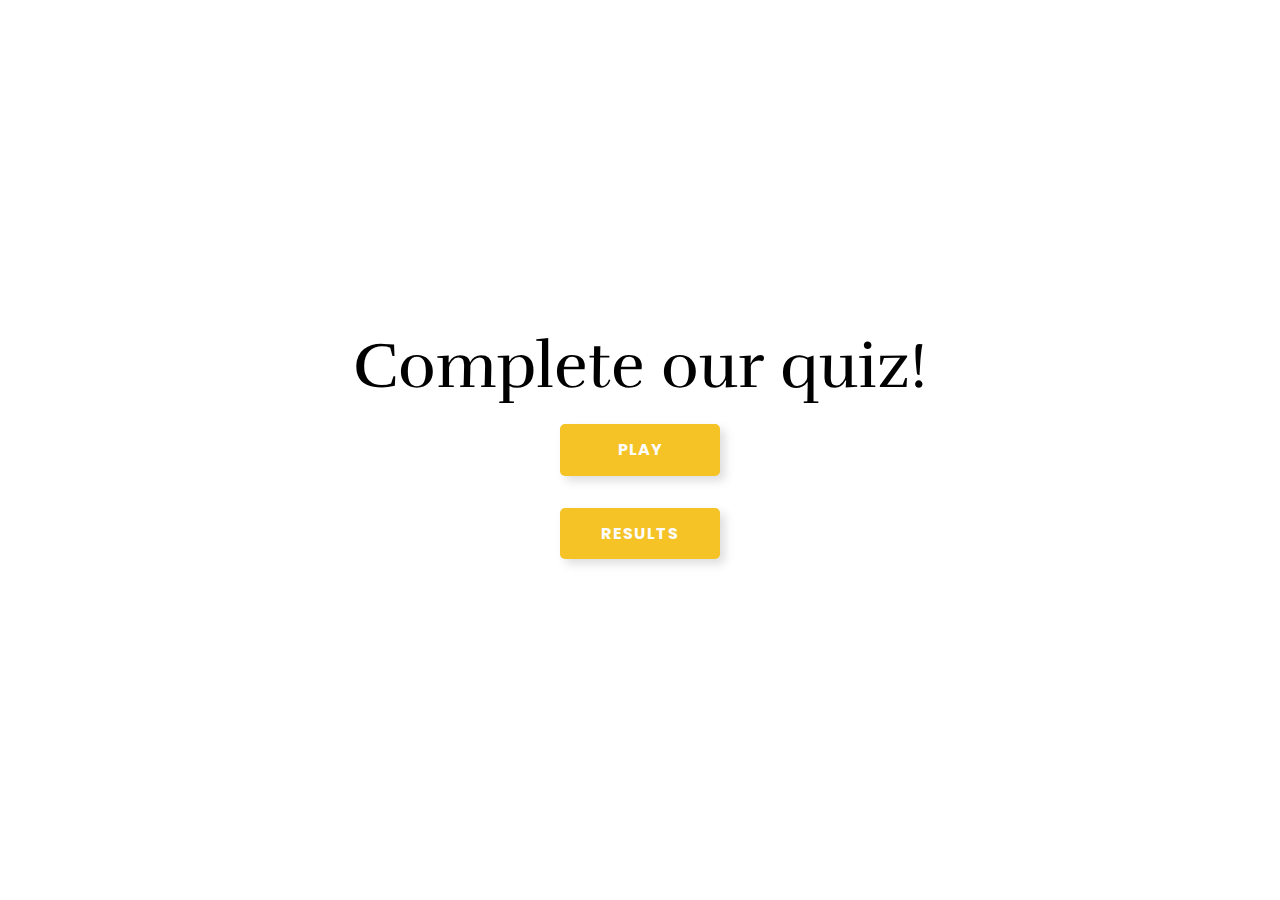
<file: index.html>
<!DOCTYPE html>
<html lang="en">
<head>
    <meta charset="UTF-8">
    <meta http-equiv="X-UA-Compatible" content="IE=edge">
    <meta name="viewport" content="width=device-width, initial-scale=1.0">
    <title>Quiz</title>
    <link rel="stylesheet" href="style.css">
    <link rel="shortcut icon" href="favicon.png" type="image/x-icon">
</head>

<body>
    
    <div class="container">
        <div class="flex-center flex-column">
            <h1>Complete our quiz!</h1>
            <a href="quiz.html" class="button">Play</a>
            <a href="#" class="button">Results</a>
        </div>
    </div>
    <script src="script.js"></script>
</body>
</html>
</file>
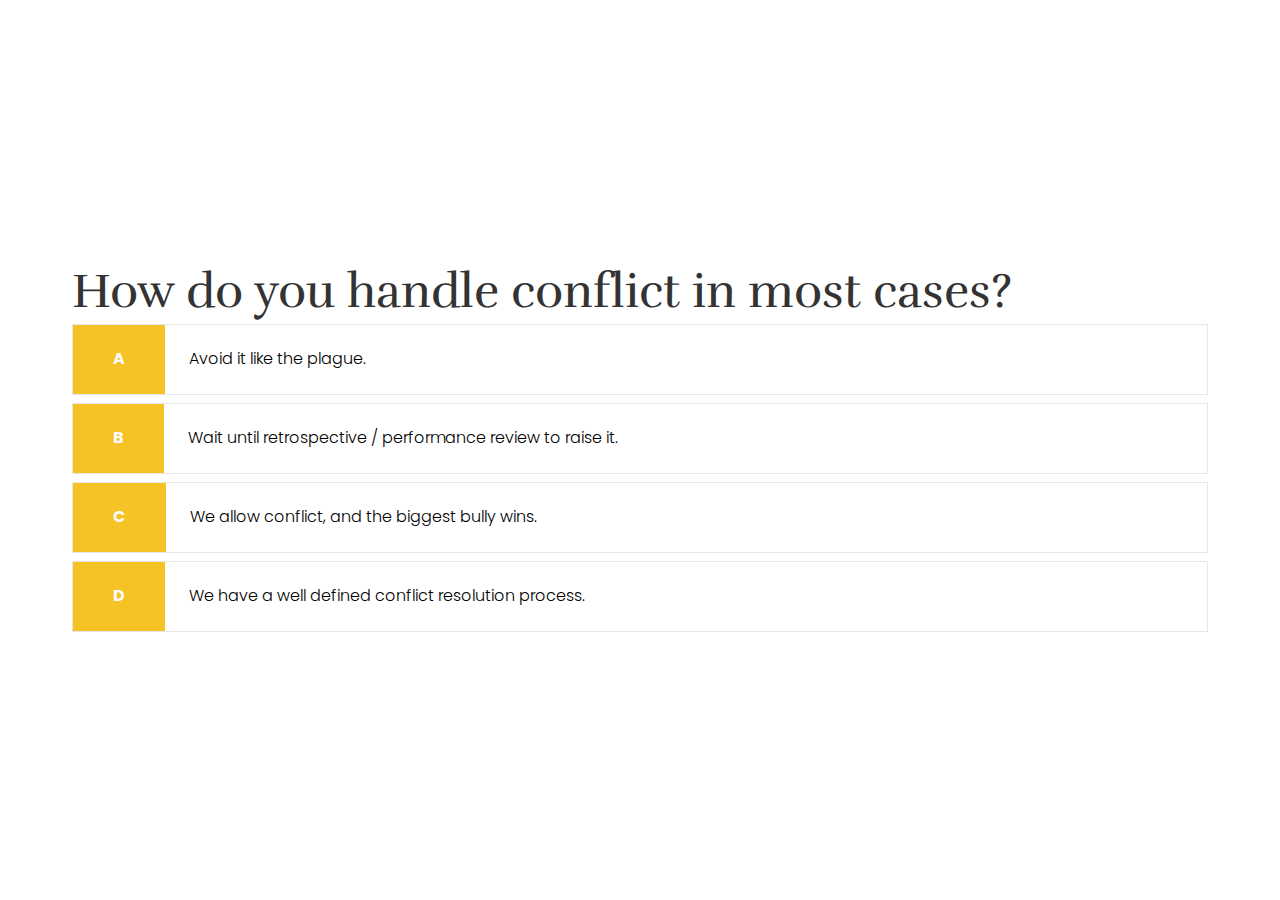
<file: quiz.html>
<!DOCTYPE html>
<html lang="en">
<head>
    <meta charset="UTF-8">
    <meta http-equiv="X-UA-Compatible" content="IE=edge">
    <meta name="viewport" content="width=device-width, initial-scale=1.0">
    <title>Quiz</title>
    <link rel="stylesheet" href="style.css">
    <link rel="shortcut icon" href="favicon.png" type="image/x-icon">
</head>

<body>
    
    <div class="container">
        <div id="game" class="justify-center flex-column">
            <h2 id="question">What is the answer?</h2>
            <div class="choice-container">
                <p class="choice-prefix">A</p>
                <p class="choice-text" data-number="1">Choice 1</p>
            </div>
            <div class="choice-container">
                <p class="choice-prefix">B</p>
                <p class="choice-text" data-number="2">Choice 2</p>
            </div>
            <div class="choice-container">
                <p class="choice-prefix">C</p>
                <p class="choice-text" data-number="3">Choice 3</p>
            </div>
            <div class="choice-container">
                <p class="choice-prefix">D</p>
                <p class="choice-text" data-number="4">Choice 4</p>
            </div>
        </div>
    </div>
    
    <script src="script.js"></script>

</body>

</html>
</file>
<file: style.css>
@import url('https://fonts.googleapis.com/css2?family=Poppins:ital,wght@0,100;0,200;0,300;0,400;0,500;0,600;0,700;0,800;0,900;1,100;1,200;1,300;1,400;1,500;1,600;1,700;1,800;1,900&family=Rufina:wght@400;700&display=swap');

:root {
  --tangerine: #f5c325;
  --orange: #fc9745;
  --grapefruit: #ff7348;
  --straweberry: #fd5a5c;
  --dragonfruit: #f2456f;
  --gradient: linear-gradient(90deg, #fc9745, #ff7348);

  --darkseagreen: #007982;
  --lightseagreen: #6DB9C2;

  --darkGray: #5d5c5c;
  --lightGray: #fcfcfc;
}

*,
*::before,
*::after {
  font-family: "Poppins", sans-serif;
  box-sizing: border-box;
  scroll-behavior: smooth;
  font: inherit;
}

* {
margin: 0;
padding: 0;
}



body {
  line-height: 1.2;
  -webkit-font-smoothing: antialiased;
  overflow-x: hidden;
}

img, picture, video, canvas, svg {
  display: block;
  max-width: 100%;
}

input, button, textarea, select {
  font: inherit;
}

h1, h2, h3, h4, p {
  overflow-wrap: break-word;
}

h1 {
  font-family: "Rufina", sans-serif;
  font-size: 4rem;
  line-height: 1.3em;
}

h2 {
  font-family: "Rufina", sans-serif;
  font-size: 3rem;
  color: #333;
  line-height: 4rem;
}

h3 {
  font-weight: 600;
  font-size: 1.5rem;
  
}

h4 {
  color: #333;
  font-weight: 400;
  text-transform: uppercase;
}

p {
    font-family: 'Poppins', sans-serif;
  font-weight: 300;
  line-height: 1.3em;
}

li,
a,
button {
  font-weight: 500;
  text-decoration: none;
}


/*  ----------------------------------------------------------Utility elements ----------------------------------------------------------------------------------------*/

.container {
  width: 100vw;
  height: 100vh;
  max-width: 1200px;
  margin: auto;
  display: flex;
  padding: 2rem;
  
}

.container > * {
    width: 100%;
    
}

.choice-container {
    display: flex;
    margin-bottom: 0.5rem;
    width: 100%;
    border: 0.1rem solid rgba(131, 131, 131, 0.2);
}

.choice-prefix {
    padding: 1.5rem 2.5rem;
    background-color: #f5c325;
    color: #fcfcfc;
    font-weight: 700;
}

.choice-text {
    padding: 1.5rem;
    width: 100%;
}

.flex-column {
    display: flex;
    flex-direction: column;
}

.flex-center {
    justify-content: center;
    align-items: center;

}

.justify-center {
    justify-content: center;
}

.text-center {
    text-align: center;
}

.hidden {
    display: none;
}

.button {
    padding: 1rem 2rem;
    width: 10rem;
    background-color: #f5c325;
    color: #fcfcfc;
    text-decoration: none;
    text-align: center;
    font-family: 'Poppins', sans-serif;
    font-weight: 700;
    text-transform: uppercase;
    letter-spacing: 1px;
    border-radius: 5px;
    margin: 1rem;
    box-shadow:5px 5px 10px rgb(93, 92, 92,0.2);
}

.button:hover, .choice-container:hover {
    cursor: pointer;
    transform: translateY(-0.1rem);
    transition: transform 100ms;
    box-shadow:5px 5px 10px rgb(93, 92, 92,0.3);
}

.button[:disabled]:hover {
    cursor: not-allowed;
    box-shadow: none;
    transform: none;
}

@media only screen and (max-width: 768px) {

  }
</file>
